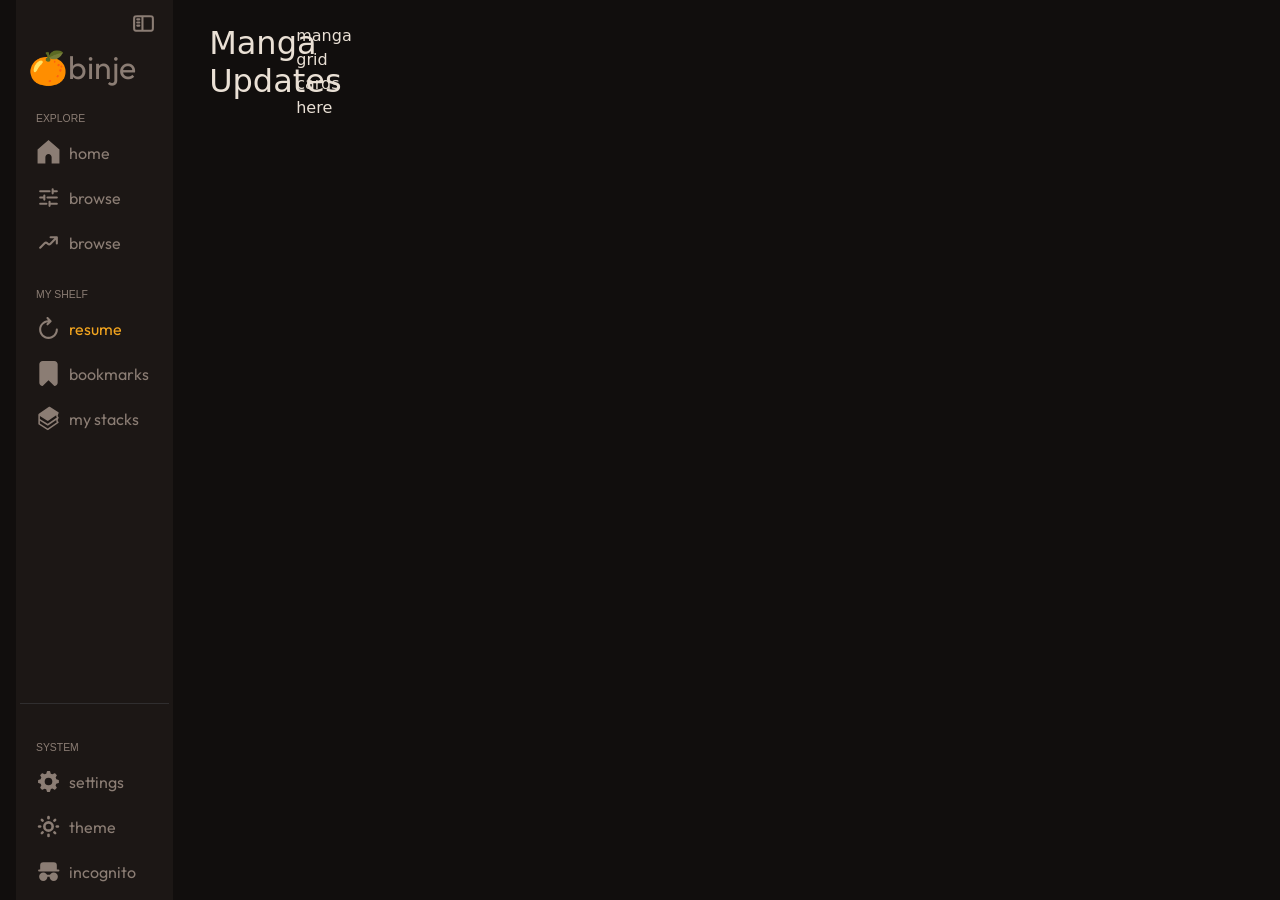
<file: index.html>
<!DOCTYPE html>
<html lang="en" data-bs-theme="dark">
<head>
  <meta charset="UTF-8">
  <title>Binje</title>

  <link href="css/bootstrap.min.css" rel="stylesheet">
  <link href="frontpage.css" rel="stylesheet">
  <link href="universal.css" rel="stylesheet">
  <link href="theme.css" rel="stylesheet">
  <!-- to ensure proper rendering and disables touch zooming -->
  <meta name="viewport" content="width=device-width, initial-scale=1, maximum-scale=1, user-scalable=no">
</head>
<body>
<div class="site-wrapper">
  <div class="d-flex">

    <div id="sidebar" class="d-flex flex-column p-1 custom-sidebar vh-100">

        <button class="toggle-btn btn d-flex align-self-end align-items-center">
          <img src="resources/svgs/sidebar.svg" width="25" height="25">
          <span class="sidebar-text"></span>
        </button>

      <span class="sidebar-text-logo sidebar-text ms-2"><span>🍊binje</span></span>

      <ul class="nav nav-pills flex-column mb-auto">

        <li class="nav-item mt-3 mb-1 px-3 small text-secondary text-uppercase">
          <span class="sidebar-text sidebar-text-small">explore</span>
        </li>

        <li class="nav-item mb-1">
          <a href="#" class="nav-link d-flex align-items-center">
            <img src="resources/svgs/home.svg" width="25" height="25">
            <span class="sidebar-text">home</span>
          </a>
        </li>
        <li class="nav-item mb-1">
          <a href="#" class="nav-link d-flex align-items-center">
            <img src="resources/svgs/sliders.svg" width="25" height="25">
            <span class="sidebar-text">browse</span>
          </a>
        </li>
        <li class="nav-item mb-1">
          <a href="#" class="nav-link d-flex align-items-center">
            <img src="resources/svgs/trending-arrow.svg" width="25" height="25">
            <span class="sidebar-text">browse</span>
          </a>
        </li>

        <li class="nav-item mt-3 mb-1 px-3 small text-secondary text-uppercase">
          <span class="sidebar-text sidebar-text-small">MY SHELF</span>
        </li>

        <li class="nav-item mb-1">
          <a href="#" class="nav-link d-flex align-items-center">
            <img src="resources/svgs/resume.svg" width="25" height="25">
            <span id="resume-a-link" class="sidebar-text">resume</span>
          </a>
        </li>
        <li class="nav-item mb-1">
          <a href="#" class="nav-link d-flex align-items-center">
            <img src="resources/svgs/bookmark.svg" width="25" height="25">
            <span class="sidebar-text">bookmarks</span>
          </a>
        </li>
        <li class="nav-item mb-1">
          <a href="#" class="nav-link d-flex align-items-center">
            <img src="resources/svgs/stacked-books.svg" width="25" height="25">
            <span class="sidebar-text">my stacks</span>
          </a>
        </li>

      </ul>

      <hr class="text-secondary">

      <ul class="nav nav-pills flex-column">
        <li class="nav-item mt-3 mb-1 px-3 small text-secondary text-uppercase ">
          <span class="sidebar-text sidebar-text-small">SYSTEM</span>
        </li>

        <li class="nav-item mb-1">
          <a href="#" class="nav-link d-flex align-items-center text-white">
            <img src="resources/svgs/cog.svg" width="25" height="25">
            <span class="sidebar-text">settings</span>
          </a>
        </li>
        <li class="nav-item mb-1">
          <a href="#" class="nav-link d-flex align-items-center text-white">
            <img src="resources/svgs/light-mode.svg" width="25" height="25">
            <span class="sidebar-text">theme</span>
          </a>
        </li>
        <li class="nav-item mb-1">
          <a href="#" class="nav-link d-flex align-items-center text-white">
            <img src="resources/svgs/incognito.svg" width="25" height="25">
            <span class="sidebar-text">incognito</span>
          </a>
        </li>
      </ul>

    </div>

    <div class="container-fluid">
      <div id="trending-manga-row" class="row row-cols-1 row-cols-md-3 row-cols-lg-6 p-4">
        <h2>Manga Updates</h2>
        <p>manga grid cards here</p>
      </div>
    </div>


  </div>
</div>
</body>
<script src="js/bootstrap.bundle.min.js"></script>
<script src="scripts/frontpage.js"></script>
</html>
</file>
<file: universal.css>
@font-face {
    font-family: 'Outfit';
    font-style: normal;
    font-weight: 400;
    font-display: swap;
    src: url('/fonts/outfit.woff2') format('woff2');
}

.site-wrapper {
    /* define the maximum width of the content */
    max-width: 85rem;

    /* push the container to the middle of the screen */
    margin: 0 auto;

    /* prevent text from hitting the screen edge on mobile */
    padding: 0 16px;
    min-height: 100vh;

    display: flex;
}


/* The default open state */
#sidebar {
    position: sticky;
    top: 0;
    height: 100vh;

    /* Kill both vertical and horizontal scrollbars */
    overflow-y: hidden;
    overflow-x: hidden;

    display: flex;
    flex-direction: column;
    justify-content: flex-start; /* Aligns to the top */

    width: 200px;
    transition: width 0.2s ease-in-out; /* Smooth width transitions only */
    white-space: nowrap;
}

#sidebar .nav-link {
    display: flex;
    align-items: center;
    column-gap: 8px;
}

/* The collapsed state */
#sidebar.collapsed {
    width: 80px;
}

/* Hide the text when collapsed */
#sidebar.collapsed .sidebar-text {
    display: none;
}
#sidebar.collapsed .sidebar-text-logo {
    justify-content: center;
}

/* Center all the nav icons when the sidebar is collapsed */
#sidebar.collapsed .nav-link {
    justify-content: center;
    padding-left: 0;
    padding-right: 0;
}

/* Force the toggle button to truly center when collapsed */
#sidebar.collapsed .toggle-btn {
    justify-content: center !important;
    align-self: center !important;
}
</file>
<file: theme.css>
[data-bs-theme="dark"] body {
    background-color: #110E0D;
    color: #EAE0D5;
    font-size: 1rem;
}

[data-bs-theme="dark"] .sidebar-text-logo {
    font-size: 2rem !important;
    align-self: flex-start;
}

[data-bs-theme="dark"] .card {
    background-color: #1e1e24;
    border-color: #333;
}

[data-bs-theme="dark"] .custom-sidebar {
    background-color: #1C1715;
    color: #8B7D74;
}

[data-bs-theme="dark"] .sidebar-title {
    background-color: #1e1e24;
    border-color: #333;
}

[data-bs-theme="dark"] .sidebar-svg-color {
    filter: invert(49%) sepia(9%) saturate(517%) hue-rotate(340deg) brightness(99%) contrast(89%);
}

[data-bs-theme="dark"] .sidebar-text {
    font-size: 1rem;
    color: #8B7D74;
    user-select: none;
    font-family: "Outfit", sans-serif;
}
[data-bs-theme="dark"] .sidebar-text:hover {
    color: #FFC107;
}

[data-bs-theme="dark"] .sidebar img {
    filter: invert(74%) sepia(84%) saturate(1139%) hue-rotate(352deg) brightness(100%) contrast(103%);
}


[data-bs-theme="dark"] .sidebar-text-small {
    font-size: 0.65rem;
    font-weight: normal;
    font-family: "Inter", sans-serif;
}


[data-bs-theme="dark"] #resume-a-link {
    color: #F3A51F;
}
[data-bs-theme="dark"] #resume-a-link:hover {
    color: #FFC107;
}


/* Light up the text on hover */
#sidebar .nav-link:hover .sidebar-text,
#sidebar .toggle-btn:hover .sidebar-text {
    color: #FFC107 !important;
    cursor: pointer;
}

/* 3. Light up the image (svg) on hover */
[data-bs-theme="dark"]
#sidebar .nav-link:hover img,
#sidebar .toggle-btn:hover img {
    filter: invert(74%) sepia(84%) saturate(1139%) hue-rotate(352deg) brightness(100%) contrast(103%);
}
</file>
<file: frontpage.css>
/* Force all manga cover images to be uniform rectangles */
.manga-cover {
    aspect-ratio: 2 / 3;
    object-fit: cover;
}

/* Smooth hover animation for the Bootstrap cards */
.manga-card {
    cursor: pointer;
    transition: transform 0.2s ease-in-out, box-shadow 0.2s ease-in-out;
}

.manga-card:hover {
    transform: translateY(-5px);
    box-shadow: 0 10px 20px rgba(0, 0, 0, 0.4);
}
</file>
